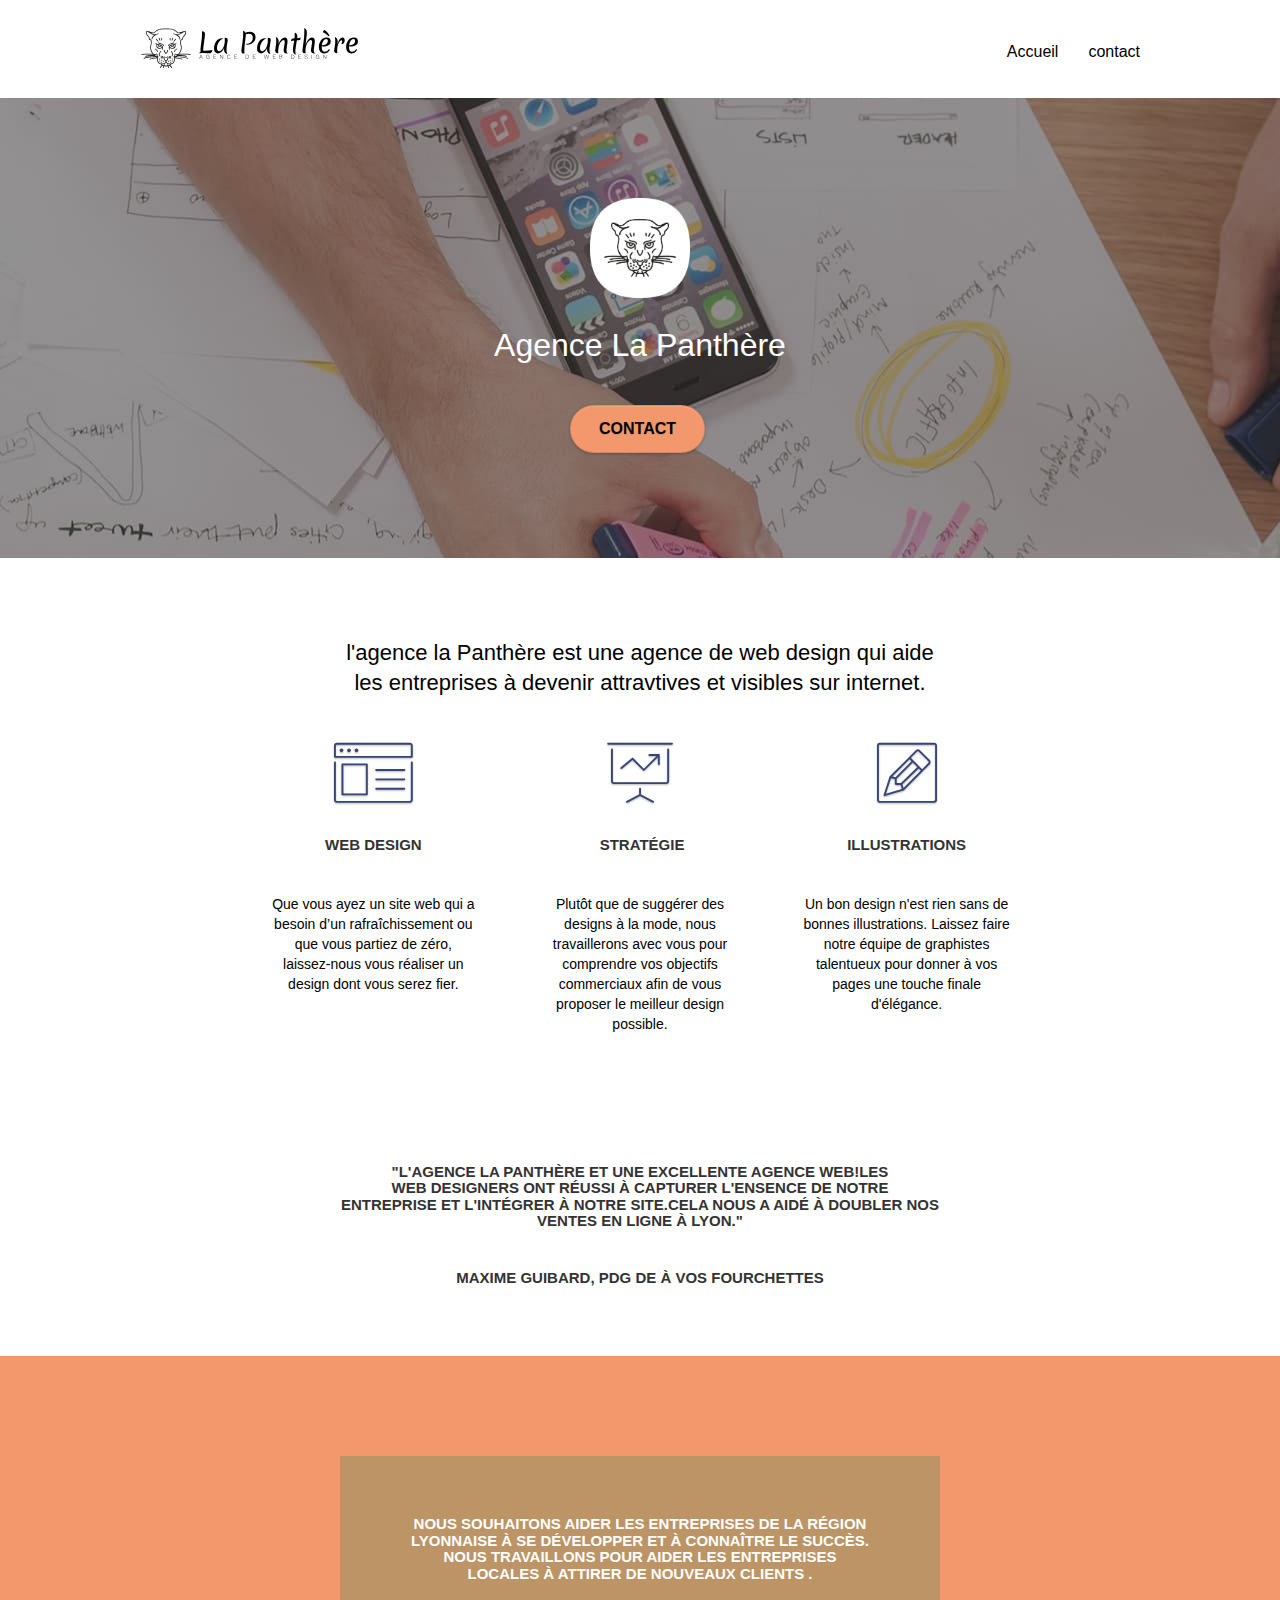
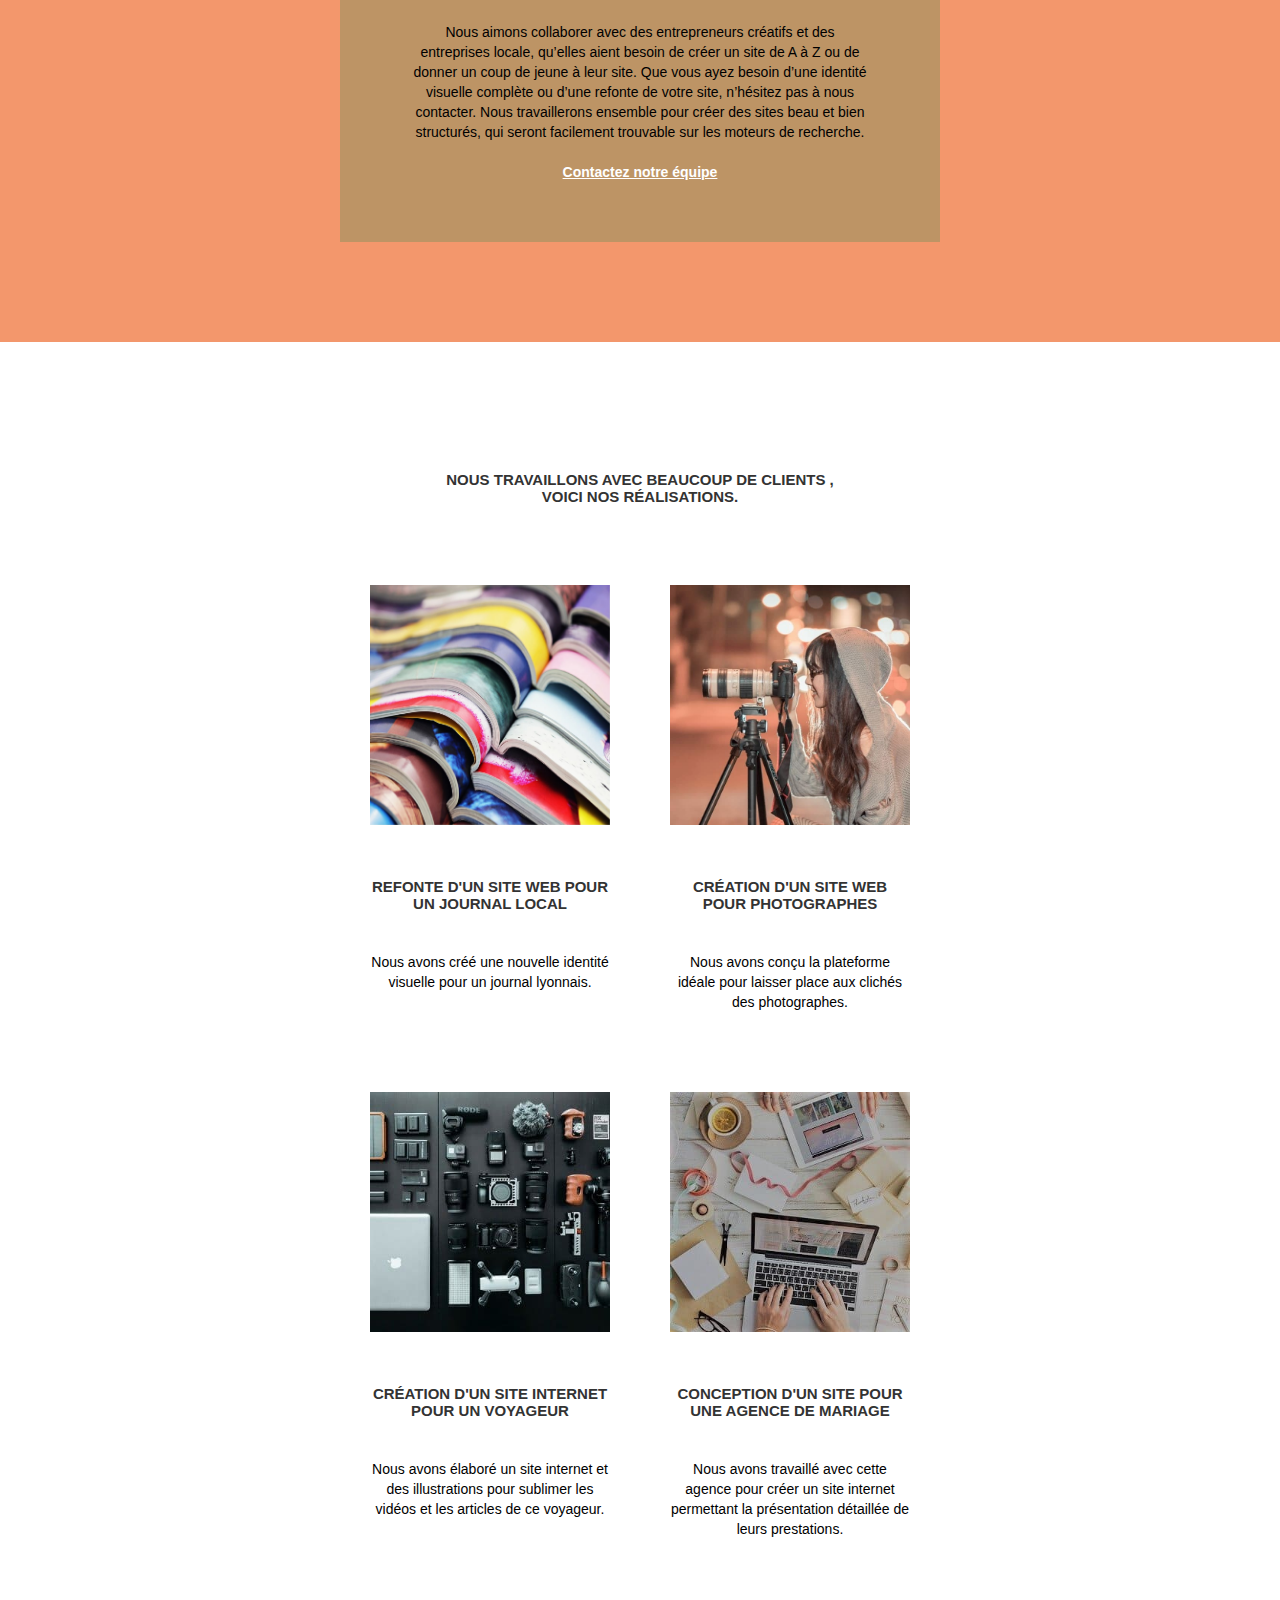
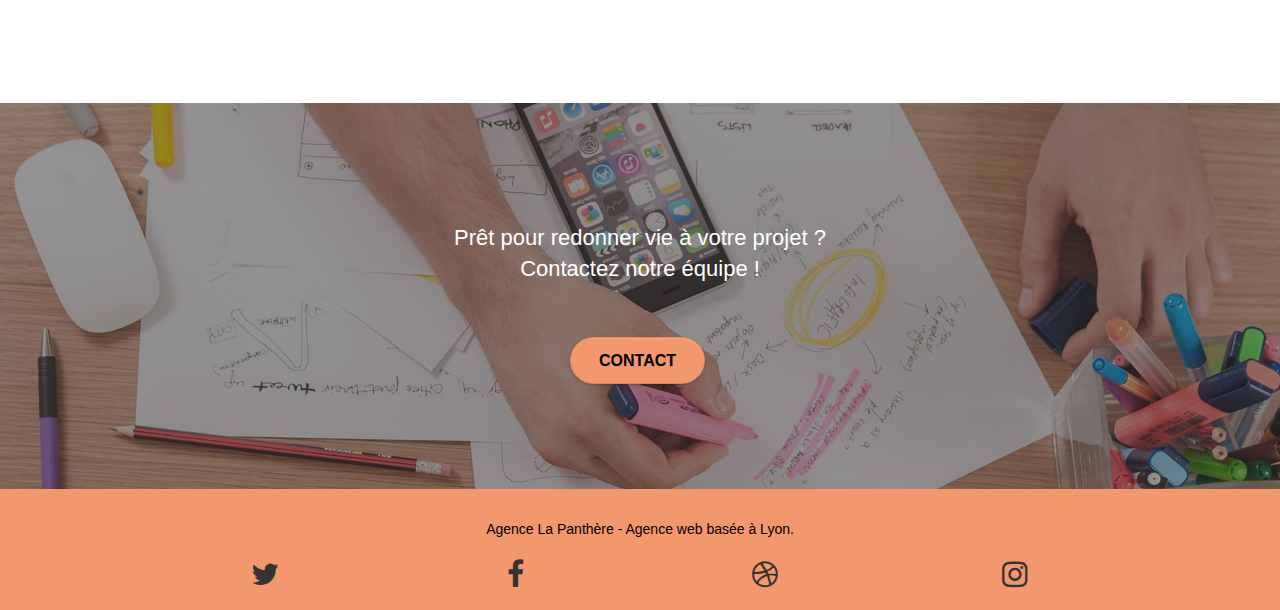
<file: index.html>
<!doctype html>
<html lang="fr">

<head>
	<meta charset="UTF-8">
	<meta name="keywords" content="seo, google, site web,agence design">
	<meta name="description" content="Agence web lyon">
	<meta name="viewport" content="width=device-width, initial-scale=1.0, viewport-fit=cover">
	<link rel="shortcut icon" type="image/png" href="favicon.jpg">
	<meta name="robots" content="index, follow">
	<link rel="stylesheet" type="text/css" href="./css/bootstrap.css">
	<link rel="stylesheet" type="text/css" href="style.css">
	<link rel="stylesheet" type="text/css" href="./css/et-line.css">
	<link rel="stylesheet" type="text/css" href="./css/font-awesome.css">
	<script  src="./js/jquery-2.1.0.js" ></script>
	<script src="./js/bootstrap.js"  async></script> 
	<script src="./js/blocs.js" async></script>
	<title>La Panthèr</title>

	<!-- Analytics -->

	<!-- Analytics END -->

</head>

<body>
	<!-- Principal conteneur -->
	<div class="page-container">

		<!-- bloc-0 -->
		<header>
			<div class="bloc bgc-white l-bloc " id="bloc-0">
				<div class="container bloc-sm">

					<nav class="navbar row">
						<div class="navbar-header">
							
							<a class="navbar-brand" href="index.html"><img src="img/agence-la-panthere-monochrome.svg"
									alt="lyon web design logo agence web meilleure agence" height="40" /></a>
							
									<button id="nav-toggle" type="button" class="ui-navbar-toggle navbar-toggle" data-toggle="collapse" data-target=".navbar-1">
										<span class="sr-only">Toggle navigation</span><span class="icon-bar"></span><span class="icon-bar"></span><span class="icon-bar"></span>
									</button>
						</div>
						<div class="collapse navbar-collapse navbar-1 special-dropdown-nav">
							<ul class="site-navigation nav navbar-nav">
								<li>
									<a href="index.html">Accueil</a>
								</li>
								<li>
								</li>
								<li>
									<a href="page2.html">contact</a>
								</li>
							</ul>
						</div>
					</nav>
				</div>
			</div>
		</header>
		<!-- bloc-0 END -->

		<!-- bloc-1-presentation -->
		<main>
			<div class="bloc bgc-dark-slate-blue bg-banniere d-bloc bg-t-edge bloc-bg-texture texture-paper b-parallax"
				id="bloc-1-hero">
				<div class="container bloc-lg">
					<div class="row tight-width-whitespace">
						<div class="col-sm-12">
							<img src="img/logo.png" class="center-block image-resize-mode" width="100"
								alt="Agence La Panthère, agence web lyon, création logo paris" />
							<h1 class="text-center hero-bloc-text tc-white ">
								Agence La Panthère
							</h1>
							<div class="text-center">
								<a href="page2.html" class="btn btn-lg btn-clean btn-rd cta-hero btn-atomic-tangerine"
									id="cta-hero">Contact</a>
							</div>
						</div>
					</div>
				</div>
			</div>
			<!-- bloc-1-presentation END -->

			<!-- bloc-2-services -->
			<div class="bloc bgc-white l-bloc" id="bloc-2-services">
				<div class="container bloc-md">
					<div class="row">
						<div class="col-sm-12 text-center">
							<h2>l'agence la Panthère est une agence de web design qui aide<br>les entreprises à devenir
								attravtives et visibles sur internet. </h2>
						</div>
					</div>
					<div class="row voffset-lg med-width-whitespace">
						<div class="col-sm-4">
							<div class="text-center">
								<span class="et-icon-browser sm-shadow icon-dark-slate-blue icons icon-lg"></span>
							</div>
							<h3 class="mg-md text-center">
								Web design
							</h3>
							<p class="text-center ">
								Que vous ayez un site web qui a besoin d&rsquo;un rafraîchissement ou que vous partiez
								de zéro, laissez-nous vous réaliser un design dont vous serez fier.
							</p>
						</div>
						<div class="col-sm-4">
							<div class="text-center">
								<span class="et-icon-presentation sm-shadow icon-dark-slate-blue icons icon-lg"></span>
							</div>
							<h3 class="mg-md text-center">
								&nbsp;Stratégie
							</h3>
							<p class="text-center ">
								Plutôt que de suggérer des designs à la mode, nous travaillerons avec vous pour
								comprendre vos objectifs commerciaux afin de vous proposer le meilleur design
								possible.<br>
							</p>
						</div>
						<div class="col-sm-4">
							<div class="text-center">
								<span class="et-icon-edit sm-shadow icon-dark-slate-blue icons icon-lg"></span>
							</div>
							<h3 class="mg-md text-center">
								Illustrations
							</h3>
							<p class="text-center ">
								Un bon design n'est rien sans de bonnes illustrations. Laissez faire notre équipe de
								graphistes talentueux pour donner à vos pages une touche finale d'élégance.
							</p>
						</div>
					</div>
					<div class="row voffset-lg voffset">
						<div class="col-xs-12 col-md-8 col-md-offset-2 text-center">
							<h3>"L'agence la panthère et une excellente agence web!les<br>
								web designers ont réussi à capturer l'ensence de notre<br>
								entreprise et l'intégrer à notre site.Cela nous a aidé à doubler nos ventes en ligne à
								Lyon."</h3>
							<h3>Maxime Guibard, PDG de À vos fourchettes</h3>
						</div>
					</div>
				</div>
			</div>
			<!-- bloc-2-services END -->

			<!-- bloc-3-what-i-do -->
			<div class="bloc tc-white bgc-atomic-tangerine bg-presentation d-bloc bloc-bg-texture texture-paper b-parallax"
				id="bloc-3-what-i-do">
				<div class="container bloc-lg">
					<div class="row tight-width-whitespace black-background">
						<div class="col-sm-12">
							<h3 class="mg-md text-center tc-white">
								Nous souhaitons aider les entreprises de la région Lyonnaise à se développer et à
								connaître le succès. Nous travaillons pour aider les entreprises locales à attirer de
								nouveaux clients .<br>
							</h3>

							<p class="text-center white">
								Nous aimons collaborer avec des entrepreneurs créatifs et des entreprises locale,
								qu’elles aient besoin de créer un site de A à Z ou de donner un coup de jeune à leur
								site. Que vous ayez besoin d’une identité visuelle complète ou d’une refonte de votre
								site, n’hésitez pas à nous contacter. Nous travaillerons ensemble pour créer des sites
								beau et bien structurés, qui seront facilement trouvable sur les moteurs de recherche.
								<br><br><a class="ltc-white bold-link" href="page2.html">Contactez notre équipe</a><br>
							</p>
						</div>
					</div>
				</div>
			</div>
			<!-- bloc-3-what-i-do END -->

			<!-- bloc-4-portfolio -->
			<div class="bloc bgc-white bg-lines-h2-bg bg-repeat l-bloc" id="bloc-4-portfolio">
				<div class="container bloc-lg">
					<div class="row">
						<div class="col-sm-12 text-center">
							<h3>nous travaillons avec Beaucoup de clients , <br>voici nos réalisations.</h3>
						</div>
					</div>
					<div class="row tight-width-whitespace portfolio-row">
						<div class="col-sm-6">
							<a href="#" data-lightbox="img/1.jpg" data-gallery-id="gallery-1"
								data-caption="Refonte d'un site web pour un journal local" data-frame="snapshot-lb"><img
									src="img/1.jpg"
									alt="paris web design logo agence web meilleure agence et refonte site web journal"
									class="img-responsive portfolio-thumb" /></a>
							<h3 class="mg-md text-center">
								Refonte d'un site web pour un journal local
							</h3>
							<p class="text-center">
								Nous avons créé une nouvelle identité visuelle pour un journal lyonnais.
							</p>
						</div>
						<div class="col-sm-6">
							<a href="#" data-lightbox="img/2.jpg" data-gallery-id="gallery-1"
								data-caption="Création d'un site web pour photographes" data-frame="snapshot-lb"><img
									src="img/2.jpg" class="img-responsive portfolio-thumb"
									alt="paris web design logo agence web meilleure agence, Création d'un site web pour photographes" /></a>
							<h3 class="mg-md text-center">
								Création d'un site web pour photographes
							</h3>
							<p class="text-center">
								Nous avons conçu la plateforme idéale pour laisser place aux clichés des photographes.
							</p>
						</div>
					</div>
					<div class="row tight-width-whitespace portfolio-row">
						<div class="col-sm-6">
							<a href="#" data-lightbox="img/3.jpg" data-gallery-id="gallery-1"
								data-caption="Création d'un site internet pour un voyageur"
								data-frame="snapshot-lb"><img src="img/3.jpg" class="img-responsive portfolio-thumb"
									alt="paris web design logo agence web meilleure agence, Création d'un site web pour voyageur" /></a>
							<h3 class="mg-md text-center">
								Création d'un site internet pour un voyageur
							</h3>
							<p class="text-center">
								Nous avons élaboré un site internet et des illustrations pour sublimer les vidéos et les
								articles de ce voyageur.
							</p>
						</div>
						<div class="col-sm-6">
							<a href="#" data-lightbox="img/4.jpg" data-gallery-id="gallery-1"
								data-caption="Conception d'un site pour une agence de mariage"
								data-frame="snapshot-lb"><img src="img/4.jpg" class="img-responsive portfolio-thumb"
									alt="paris web design logo agence web meilleure agence, Création d'un site web pour agence de mariage" /></a>
							<h3 class="mg-md text-center">
								Conception d'un site pour une agence de mariage
							</h3>
							<p class="text-center">
								Nous avons travaillé avec cette agence pour créer un site internet permettant la
								présentation détaillée de leurs prestations.
							</p>
						</div>
					</div>
				</div>
			</div>
			<!-- bloc-4-portfolio END -->

			<!-- bloc-5-cta -->
			<div class="bloc bgc-dark-slate-blue bg-banniere d-bloc bloc-bg-texture texture-paper" id="bloc-5-cta">
				<div class="container bloc-lg">
					<div class="row">
						<h2 class="mg-md text-center tc-white">
							Prêt pour redonner vie à votre projet ?<br>Contactez notre équipe !
						</h2>
						<div class="col-sm-12 text-center">
							<a href="page2.html"
								class="btn btn-atomic-tangerine btn-clean btn-rd btn-lg cta-hero">Contact</a>
						</div>
					</div>
				</div>
			</div>
		</main>
		<!-- bloc-5-cta END -->

		<!-- Footer - bloc-8 -->
		<footer>
			<div class="bloc bgc-atomic-tangerine d-bloc" id="bloc-8">
				<div class="container bloc-sm">
					<div class="row">
						<div class="col-sm-12">
							<p class="text-center white">
								Agence La Panthère - Agence web basée à Lyon.<br>
							</p>
							<div class="row row-no-gutters social">
								<div class="col-sm-3">
									<div class="text-center">
										<span class="fa fa-twitter icon-md"></span>
									</div>
								</div>
								<div class="col-sm-3">
									<div class="text-center">
										<span class="fa fa-facebook icon-md"></span>
									</div>
								</div>
								<div class="col-sm-3">
									<div class="text-center">
										<span class="fa fa-dribbble icon-md"></span>
									</div>
								</div>
								<div class="col-sm-3">
									<div class="text-center">
										<span class="fa fa-instagram icon-md"></span>
									</div>
								</div>
							</div>
						</div>
					</div>
				</div>
			</div>
		</footer>
		<!-- Footer - bloc-8 END -->

	</div>
	<!-- Principal conteneur END -->


</body>

</html>
</file>
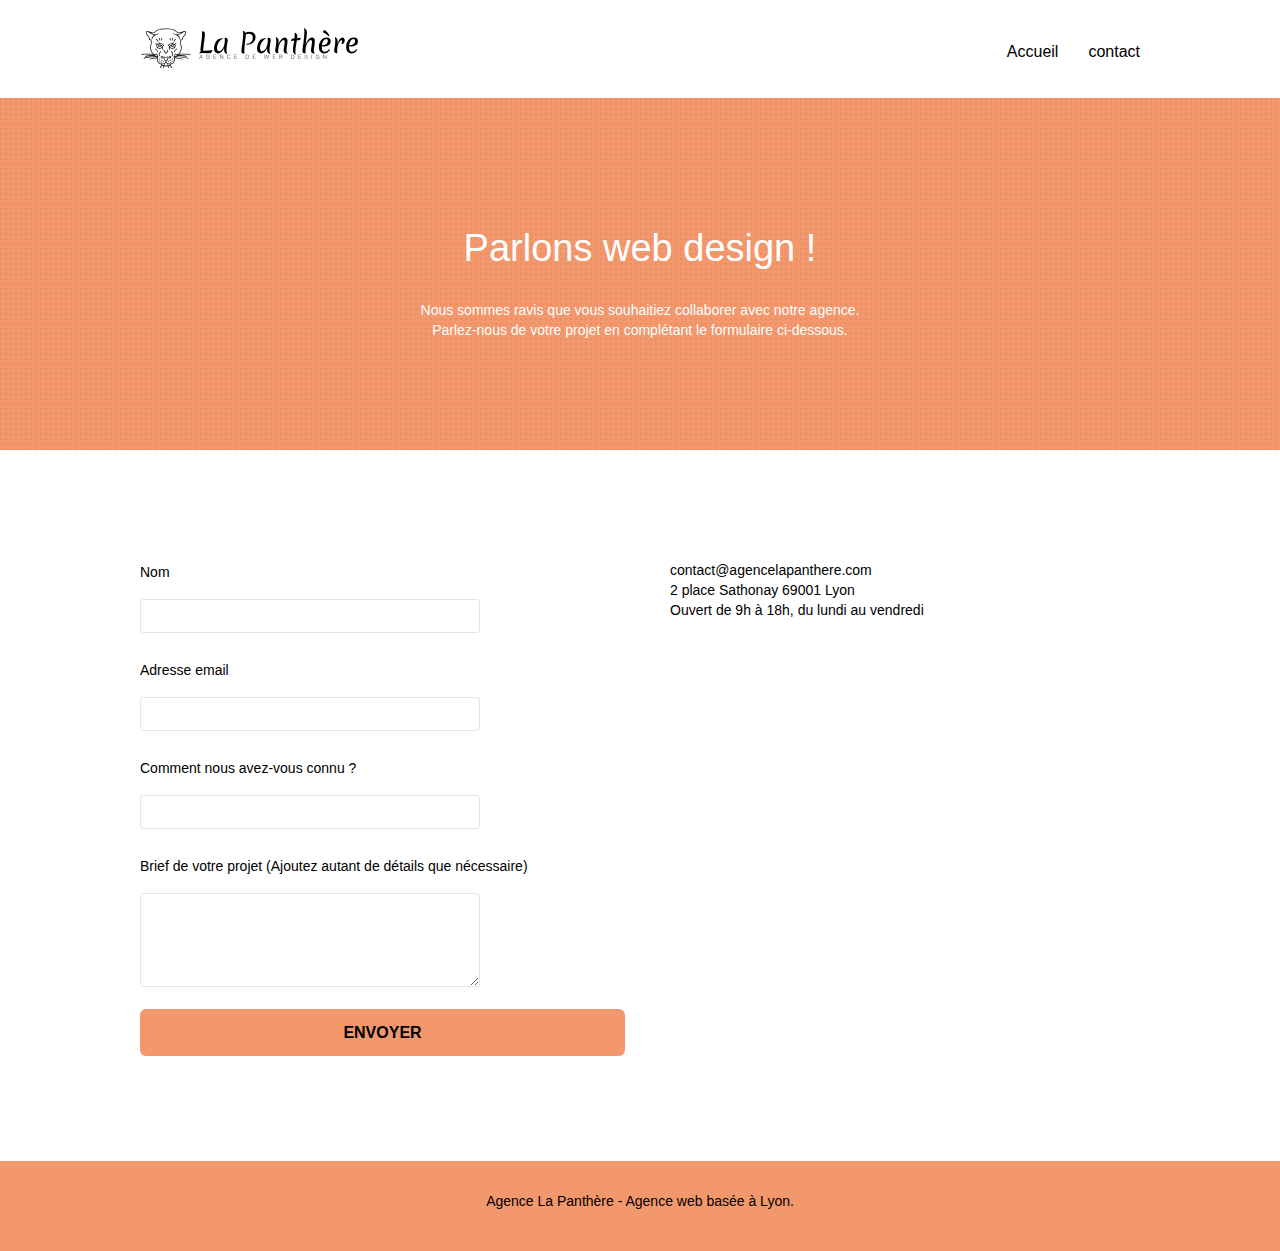
<file: page2.html>
<!doctype html>
<html lang="fr">
<head>
    <meta charset="utf-8">
	
    <meta name="keywords" content="seo, google, site web, site internet, agence design paris, agence design, agence design,agence design,agence design,agence design,agence design,agence design,agence design,agence design">
    <meta name="description" content="Agence web lyon">
    <meta name="viewport" content="width=device-width, initial-scale=1.0, viewport-fit=cover">
    <link rel="shortcut icon" type="image/png" href="favicon.jpg">
	
    
	<link rel="stylesheet" type="text/css" href="./css/bootstrap.css">
	<link rel="stylesheet" type="text/css" href="style.css">
	<script src="./js/jquery-2.1.0.js"></script>
	<script src="./js/bootstrap.js" async></script>

	
    <title>page2</title>

    
<!-- Analytics -->
 
<!-- Analytics END -->
    
</head>
<body>
<!-- Principal conteneur -->
<div class="page-container">
    
<!-- bloc-0 -->
<header>
	<div class="bloc bgc-white l-bloc " id="bloc-0">
		<div class="container bloc-sm">

			<nav class="navbar row">
				<div class="navbar-header">
					
					<a class="navbar-brand" href="index.html"><img src="img/agence-la-panthere-monochrome.svg"
							alt="lyon web design logo agence web meilleure agence" height="40" /></a>
					
							<button id="nav-toggle" type="button" class="ui-navbar-toggle navbar-toggle" data-toggle="collapse" data-target=".navbar-1">
								<span class="sr-only">Toggle navigation</span><span class="icon-bar"></span><span class="icon-bar"></span><span class="icon-bar"></span>
							</button>
				</div>
				<div class="collapse navbar-collapse navbar-1 special-dropdown-nav">
					<ul class="site-navigation nav navbar-nav">
						<li>
							<a href="index.html">Accueil</a>
						</li>
						<li>
						</li>
						<li>
							<a href="page2.html">contact</a>
						</li>
					</ul>
				</div>
			</nav>
		</div>
	</div>
</header>
<!-- bloc-0 END -->

<!-- bloc-6 -->
<main>
<div class="bloc bg-dots-bg bg-repeat bgc-atomic-tangerine d-bloc bloc-bg-texture texture-paper" id="bloc-6">
	<div class="container bloc-lg">
		<div class="row">
			<div class="col-sm-12">
				<h1 class="text-center hero-bloc-text tc-white">
					Parlons web design !
				</h1>
				<p class="text-center mg-lg tc-white tight-width-whitespace">
					Nous sommes ravis que vous souhaitiez collaborer avec notre agence.<br>
					Parlez-nous de votre projet en complétant le formulaire ci-dessous.
				</p>
			</div>
		</div>
	</div>
</div>
<!-- bloc-6 END -->

<!-- bloc-7 -->
<div class="bloc bgc-white l-bloc" id="bloc-7">
	<div class="container bloc-lg">
		<div class="row">
			<div class="col-sm-6">
				<form id="form_1" novalidate>				
					<div class="form-group">
						<label for="name">
							Nom
						</label>
						<input id="name" class="form-control" aria-required="true" aria-label="entrez votre nom"  />
					</div>
					<div class="form-group">
						<label for="email">
							Adresse email
						</label>
						<input id="email" class="form-control" type="email" aria-required="true" aria-label="entrez votre email" />
					</div>
					<div class="form-group">
						<label for="message">
							Comment nous avez-vous connu ?
						</label>
						<input class="form-control" type="email" aria-required="true" aria-label="indiquez comment vous nous avez connu"  />
					</div>
					<div class="form-group">
						<label for="message">
							Brief de votre projet (Ajoutez autant de détails que nécessaire)<br>
						</label><textarea id="message" class="form-control" rows="4" cols="50" aria-required="true" aria-label="decrivez nous votre projet en détail"></textarea>
					</div> 
					<button class="bloc-button btn btn-lg btn-block cta-hero btn-atomic-tangerine" type="submit">
						Envoyer
					</button>
				</form>
			</div>
			<div class="col-sm-6">
				<p>
					contact@agencelapanthere.com<br>2 place Sathonay 69001 Lyon<br>Ouvert de 9h à 18h, du lundi au vendredi<br>
				</p>
			</div>
		</div>
	</div>
</div>
<!-- bloc-7 END -->

<!-- ScrollToTop Button -->
<!-- ScrollToTop Button END-->
</main>

<!-- Footer - bloc-8 -->
<footer>
	<div class="bloc bgc-atomic-tangerine d-bloc" id="bloc-8">
		<div class="container bloc-sm">
			<div class="row">
				<div class="col-sm-12">
					<p class="text-center white">
						Agence La Panthère - Agence web basée à Lyon.<br>
					</p>
					
				</div>
			</div>
		</div>
	</div>
</footer>
<!-- Footer - bloc-8 END -->

</div>
<!-- Principal conteneur END -->
    

</body>
</html>
</file>
<file: style.css>
body{margin:0;padding:0;background:#fff;overflow-x:hidden}a,button{transition:all .3s ease-in-out;outline:0!important}a{text-decoration:none}li{list-style:none}.bloc{width:100%;clear:both;background:50% 50% no-repeat;padding:0 50px;background-size:cover;position:relative}.bloc .container{padding-left:0;padding-right:0}.bloc-lg{padding:100px 50px}.bloc-md{padding:50px}.bloc-sm{padding:20px 50px}.bg-repeat{background:repeat}.bg-t-edge{background:top no-repeat}.bloc-bg-texture::before{content:"";background-size:2px 2px;position:absolute;top:0;bottom:0;left:0;right:0}.b-parallax{background-attachment:fixed}.d-bloc .a-btn,.d-bloc .navbar a,.d-bloc .navbar-brand,.d-bloc a .icon-lg,.d-bloc a .icon-md,.d-bloc a .icon-sm,.d-bloc a .icon-xl,.d-bloc h1 a,.d-bloc h2 a,.d-bloc h3 a,.d-bloc h4 a,.d-bloc h5 a,.d-bloc h6 a,.d-bloc p a{color:rgba(255,255,255,.6)}.d-bloc .panel,.l-bloc{color:rgba(0,0,0,.5)}.d-bloc .panel .a-btn,.l-bloc .a-btn,.l-bloc .navbar a,.l-bloc .navbar-brand,.l-bloc a .icon-lg,.l-bloc a .icon-md,.l-bloc a .icon-sm,.l-bloc a .icon-xl,.l-bloc h1 a,.l-bloc h2 a,.l-bloc h3 a,.l-bloc h4 a,.l-bloc h5 a,.l-bloc h6 a,.l-bloc p a{color:rgba(0,0,0,.6)}.l-bloc .navbar-toggle .icon-bar{color:rgba(0,0,0,.6)}.voffset{margin-top:30px}.voffset-lg{margin-top:80px}.row-no-gutters{margin-right:0;margin-left:0}.row.row-no-gutters>[class*=" col-"],.row.row-no-gutters>[class^=col-]{padding-right:0;padding-left:0}#bloc-1-hero h1{font-size:32px}.navbar{margin-bottom:0;z-index:1}.navbar-brand{height:auto;padding:3px 15px;font-size:25px;font-weight:400;font-weight:600;line-height:44px}.navbar-brand img{max-height:200px;margin:0 5px 0 0;display:inline}.navbar-brand img[src$=svg]{min-width:100px}.nav-center .navbar-brand img{margin:0}.navbar .nav{padding-top:2px;margin-right:-16px;float:right;z-index:1}.nav>li{float:left;margin-top:4px;font-size:16px}.navbar-nav .open .dropdown-menu>li>a{text-align:inherit}.nav>li a:focus,.nav>li a:hover{background:0 0}.navbar-toggle{margin:10px 10px 0 0;border:0}.navbar-toggle:hover{background:0 0!important}.navbar-toggle .icon-bar{background-color:rgba(0,0,0,.5);width:26px}.nav-invert .navbar .nav{float:left}.nav-invert .navbar-brand,.nav-invert .navbar-header{float:right;position:relative;z-index:2}.nav>li .dropdown-menu a,.nav>li .dropdown-menu a:hover{color:#484848}.nav-invert .site-navigation{left:0;right:0}.nav-center{text-align:center}.nav-center .navbar-header{width:100%}.nav-center .nav>li,.nav-center .navbar-brand,.nav-center .navbar-header{float:none;display:inline-block}.nav-center .site-navigation{position:relative;width:100%;right:0;margin-right:0;margin-top:20px}.nav-center.mini-nav .navbar-toggle{float:none;margin:10px auto 0}.nav>li>.dropdown a{background:0 0!important;display:block;padding:14px 15px}nav .caret{margin:0 5px}.dropdown-menu .dropdown-menu{top:-8px;left:100%}.dropdown-menu .dropmenu-flow-right{top:100%;left:0;margin-left:-1px;border-top-left-radius:0;border-top-right-radius:0}.dropdown-menu .dropdown span{border:4px solid #000;border-top-color:transparent;border-right-color:transparent;border-bottom-color:transparent;margin:6px -5px 0 0!important;float:right}.mg-md{margin-top:10px;margin-bottom:20px}.mg-lg{margin-top:10px;margin-bottom:40px}.btn{margin:0 5px 5px 0}.btn.pull-right{margin:0 0 5px 5px}.btn-d,.btn-d:focus,.btn-d:hover{color:#fff;background:rgba(0,0,0,.3)}button{outline:0!important}.btn-rd{border-radius:40px}.btn-clean{border:1px solid rgba(0,0,0,.08);border-bottom-color:rgba(0,0,0,.1);text-shadow:0 1px 0 rgba(0,0,1,.1);box-shadow:0 1px 3px rgba(0,0,1,.25),inset 0 1px 0 0 rgba(255,255,255,.15)}.icon-md{font-size:30px!important}.icon-lg{font-size:60px!important}.sm-shadow{text-shadow:0 1px 2px rgba(0,0,0,.3)}.panel-sq,.panel-sq .panel-footer,.panel-sq .panel-heading{border-radius:0}.panel-rd{border-radius:30px}.panel-rd .panel-heading{border-radius:29px 29px 0 0}.panel-rd .panel-footer{border-radius:0 0 29px 29px}.form-control{border-color:rgba(0,0,0,.1);box-shadow:none;width:70%;display:flex;flex-direction:column}.scrollToTop{width:40px;height:40px;position:fixed;bottom:20px;right:20px;opacity:0;z-index:500;transition:all .3s ease-in-out}.scrollToTop span{margin-top:6px}.showScrollTop{font-size:14px;opacity:1}a[data-lightbox]{position:relative;display:block;text-align:center}a[data-lightbox]:hover::before{content:"+";font-family:HelveticaNeue-Light,"Helvetica Neue Light","Helvetica Neue",Helvetica,Arial;font-size:32px;width:50px;height:50px;margin-left:-25px;border-radius:50%;background:rgba(0,0,0,.6);color:#fff;font-weight:100;z-index:1;position:absolute;top:50%;transform:translateY(-50%)}a[data-lightbox]:hover img{opacity:.6;animation-fill-mode:none}#lightbox-modal{display:flex;align-items:center}#lightbox-modal .modal-dialog{width:90%;max-width:900px;margin:0 auto 0}#lightbox-modal .modal-dialog img{max-height:90vh;margin:0 auto}.lightbox-caption{padding:20px;color:#fff;background:rgba(0,0,0,.5);position:absolute;left:15px;right:15px;bottom:5px}.close-lightbox{color:#fff;font-size:30px;position:absolute;top:20px;right:20px;z-index:20;background:rgba(0,0,0,.5);border:none;line-height:30px;padding:0 9px 5px;opacity:.3}.close-lightbox:hover,.next-lightbox:hover,.prev-lightbox:hover{opacity:1;color:#fff}.next-lightbox,.prev-lightbox{font-size:20px;color:rgba(255,255,255,.9);background:rgba(0,0,0,.5);transition:all .2s ease-in-out;position:absolute;top:45%;z-index:1;opacity:.4}.next-lightbox{padding:6px 8px 1px 13px;right:25px}.prev-lightbox{padding:6px 13px 1px 10px;left:25px}.snapshot-lb .modal-body{padding-bottom:45px}.snapshot-lb .lightbox-caption{padding:0;color:rgba(0,0,0,.5);background:0 0}.btn,a,h1,h2,h3,h4,h5,h6,p{font-family:helvetica;font-weight:400;color:#000!important;padding:10px 15px}label{padding:12px 0;font-family:helvetica;font-weight:400;color:#000!important}.container{max-width:1000px}.hero-bloc-text{font-size:38px}.hero-bloc-text-sub{font-size:36px}.statement-bloc-text{line-height:26px;font-style:italic;font-size:20px;text-align:center;font-weight:lighter;max-width:520px;margin:auto auto auto auto}.tight-width-whitespace{max-width:600px;margin:auto auto auto auto}.h1{font-size:20px;font-family:"Open Sans"}.cta-hero{margin-top:22px;color:#fff!important;text-transform:uppercase;padding:12px 28px 12px 28px;font-size:16px;font-weight:700}h2{font-size:22px;line-height:1.4em}h3{font-size:15px;text-transform:uppercase;font-weight:700;color:#333!important}.med-width-whitespace{max-width:800px;margin:auto auto auto auto;box-shadow:0 0 0 #000}h1{color:#333!important}h4{color:#333!important}.icons{margin-bottom:14px;margin-top:24px}.white{color:#000!important}.portfolio-thumb{margin-bottom:24px}.portfolio-row{margin-bottom:44px;margin-top:50px}.avatar{box-shadow:0 4px 9px rgba(0,0,0,.3)}.black-background{background-color:rgba(165,147,99,.7);padding:40px 40px 40px 40px}.bold-link{font-weight:900;text-decoration:underline!important}.bgc-white{background-color:#fff}.bgc-dark-slate-blue{background-color:#364577}.bgc-atomic-tangerine{background-color:#f3976c}.tc-white{color:#fff!important}.btn-atomic-tangerine{background:#f3976c;color:#000!important}.btn-atomic-tangerine:hover{background:#c27956!important;color:#fff!important}.ltc-white{color:#fff!important}.ltc-white:hover{color:#ccc!important}.ltc-atomic-tangerine{color:#f3976c!important}.ltc-atomic-tangerine:hover{color:#c27956!important}.icon-dark-slate-blue{color:#364577!important;border-color:#364577!important}.bg-dots-bg{background-image:url("img/dots-bg.png")}.bg-banniere{background-image:url("img/agence-la-panthere.jpg")}.bg-presentation{background-image:url("img/image-de-presentation.jpg")}@media (max-width:1024px){.bloc{padding-left:20px;padding-right:20px}.bloc-tile-2.full-width-bloc .container,.bloc-tile-3.full-width-bloc .container,.bloc-tile-4.full-width-bloc .container,.bloc.full-width-bloc{padding-left:0;padding-right:0}}@media (max-width:992px) and (min-width:768px){.navbar .nav{max-width:80%}.nav-center.navbar .nav{max-width:100%}}@media (max-width:991px){.container{width:100%}.b-parallax{background-attachment:scroll}#hero-bloc,.page-container{overflow-x:hidden;position:relative}}@media (max-width:767px){#disqus_thread,h1,h2,h3,h4,h5,h6,p{padding-left:10px!important;padding-right:10px!important}.b-parallax{background-attachment:scroll}.navbar .nav{padding-top:0;border-top:1px solid rgba(0,0,0,.2);float:none!important}.navbar.row{margin-left:0;margin-right:0}.site-navigation{position:inherit;transform:none}.nav>li{margin-top:0;border-bottom:1px solid rgba(0,0,0,.1);background:rgba(0,0,0,.05);text-align:left;padding-left:15px;width:100%}.nav>li:hover{background:rgba(0,0,0,.08)}.dropdown .dropdown a .caret{float:none;margin:5px 0 0 10px!important;border:4px solid #000;border-bottom-color:transparent;border-right-color:transparent;border-left-color:transparent}#hero-bloc .navbar .nav{background:rgba(0,0,0,.8)}#hero-bloc .navbar .nav a{color:rgba(255,255,255,.6)}.hero{padding:50px 0}.hero-nav{left:-1px;right:-1px}.navbar-collapse{padding:0;overflow-x:hidden;box-shadow:none}.navbar-brand img{max-height:40px;width:auto}.nav-invert .navbar-header{float:none;width:100%}.nav-invert .navbar-toggle{float:left;margin-left:10px}.bloc{padding-left:0;padding-right:0}.bloc-lg,.bloc-xl,.bloc-xxl{padding:40px 0}.bloc-md,.bloc-sm{padding-left:0;padding-right:0}.bloc-fill-screen .fill-bloc-bottom-edge,.bloc-fill-screen .fill-bloc-top-edge,.bloc-tile-2 .container,.bloc-tile-3 .container,.bloc-tile-4 .container{padding-left:0;padding-right:0}.a-block{padding:0 10px}.btn-dwn{display:none}.voffset{margin-top:5px}.voffset-md{margin-top:20px}.voffset-lg{margin-top:30px}form{padding:5px}.close-lightbox{display:inline-block}.blocsapp-device-iphone5{background-size:216px 425px;padding-top:60px;width:216px;height:425px}.blocsapp-device-iphone5 img{width:180px;height:320px}}@media (max-width:400px){.bloc{padding-left:0;padding-right:0}}@media (max-width:767px){.bloc-mob-center-text{text-align:center}}h1{color:#333!important}
</file>
<file: css/et-line.css>
@font-face{font-family:et-line;src:url(../fonts/et-line.eot);src:url(../fonts/et-line.eot?#iefix) format("embedded-opentype"),url(../fonts/et-line.woff) format("woff"),url(../fonts/et-line.ttf) format("truetype"),url(../fonts/et-line.svg#et-line) format("svg");font-weight:400;font-style:normal}.et-icon-adjustments,.et-icon-alarmclock,.et-icon-anchor,.et-icon-aperture,.et-icon-attachment,.et-icon-bargraph,.et-icon-basket,.et-icon-beaker,.et-icon-bike,.et-icon-book-open,.et-icon-briefcase,.et-icon-browser,.et-icon-calendar,.et-icon-camera,.et-icon-caution,.et-icon-chat,.et-icon-circle-compass,.et-icon-clipboard,.et-icon-clock,.et-icon-cloud,.et-icon-compass,.et-icon-desktop,.et-icon-dial,.et-icon-document,.et-icon-documents,.et-icon-download,.et-icon-dribbble,.et-icon-edit,.et-icon-envelope,.et-icon-expand,.et-icon-facebook,.et-icon-flag,.et-icon-focus,.et-icon-gears,.et-icon-genius,.et-icon-gift,.et-icon-global,.et-icon-globe,.et-icon-googleplus,.et-icon-grid,.et-icon-happy,.et-icon-hazardous,.et-icon-heart,.et-icon-hotairballoon,.et-icon-hourglass,.et-icon-key,.et-icon-laptop,.et-icon-layers,.et-icon-lifesaver,.et-icon-lightbulb,.et-icon-linegraph,.et-icon-linkedin,.et-icon-lock,.et-icon-magnifying-glass,.et-icon-map,.et-icon-map-pin,.et-icon-megaphone,.et-icon-mic,.et-icon-mobile,.et-icon-newspaper,.et-icon-notebook,.et-icon-paintbrush,.et-icon-paperclip,.et-icon-pencil,.et-icon-phone,.et-icon-picture,.et-icon-pictures,.et-icon-piechart,.et-icon-presentation,.et-icon-pricetags,.et-icon-printer,.et-icon-profile-female,.et-icon-profile-male,.et-icon-puzzle,.et-icon-quote,.et-icon-recycle,.et-icon-refresh,.et-icon-ribbon,.et-icon-rss,.et-icon-sad,.et-icon-scissors,.et-icon-scope,.et-icon-search,.et-icon-shield,.et-icon-speedometer,.et-icon-strategy,.et-icon-streetsign,.et-icon-tablet,.et-icon-target,.et-icon-telescope,.et-icon-toolbox,.et-icon-tools,.et-icon-tools-2,.et-icon-trophy,.et-icon-tumblr,.et-icon-twitter,.et-icon-upload,.et-icon-video,.et-icon-wallet,.et-icon-wine{font-family:et-line;speak:none;font-style:normal;font-weight:400;font-variant:normal;text-transform:none;line-height:1;-webkit-font-smoothing:antialiased;-moz-osx-font-smoothing:grayscale;display:inline-block}.et-icon-browser:before{content:"\e00c"}.et-icon-presentation:before{content:"\e00e"}.et-icon-edit:before{content:"\e01c"}
</file>
